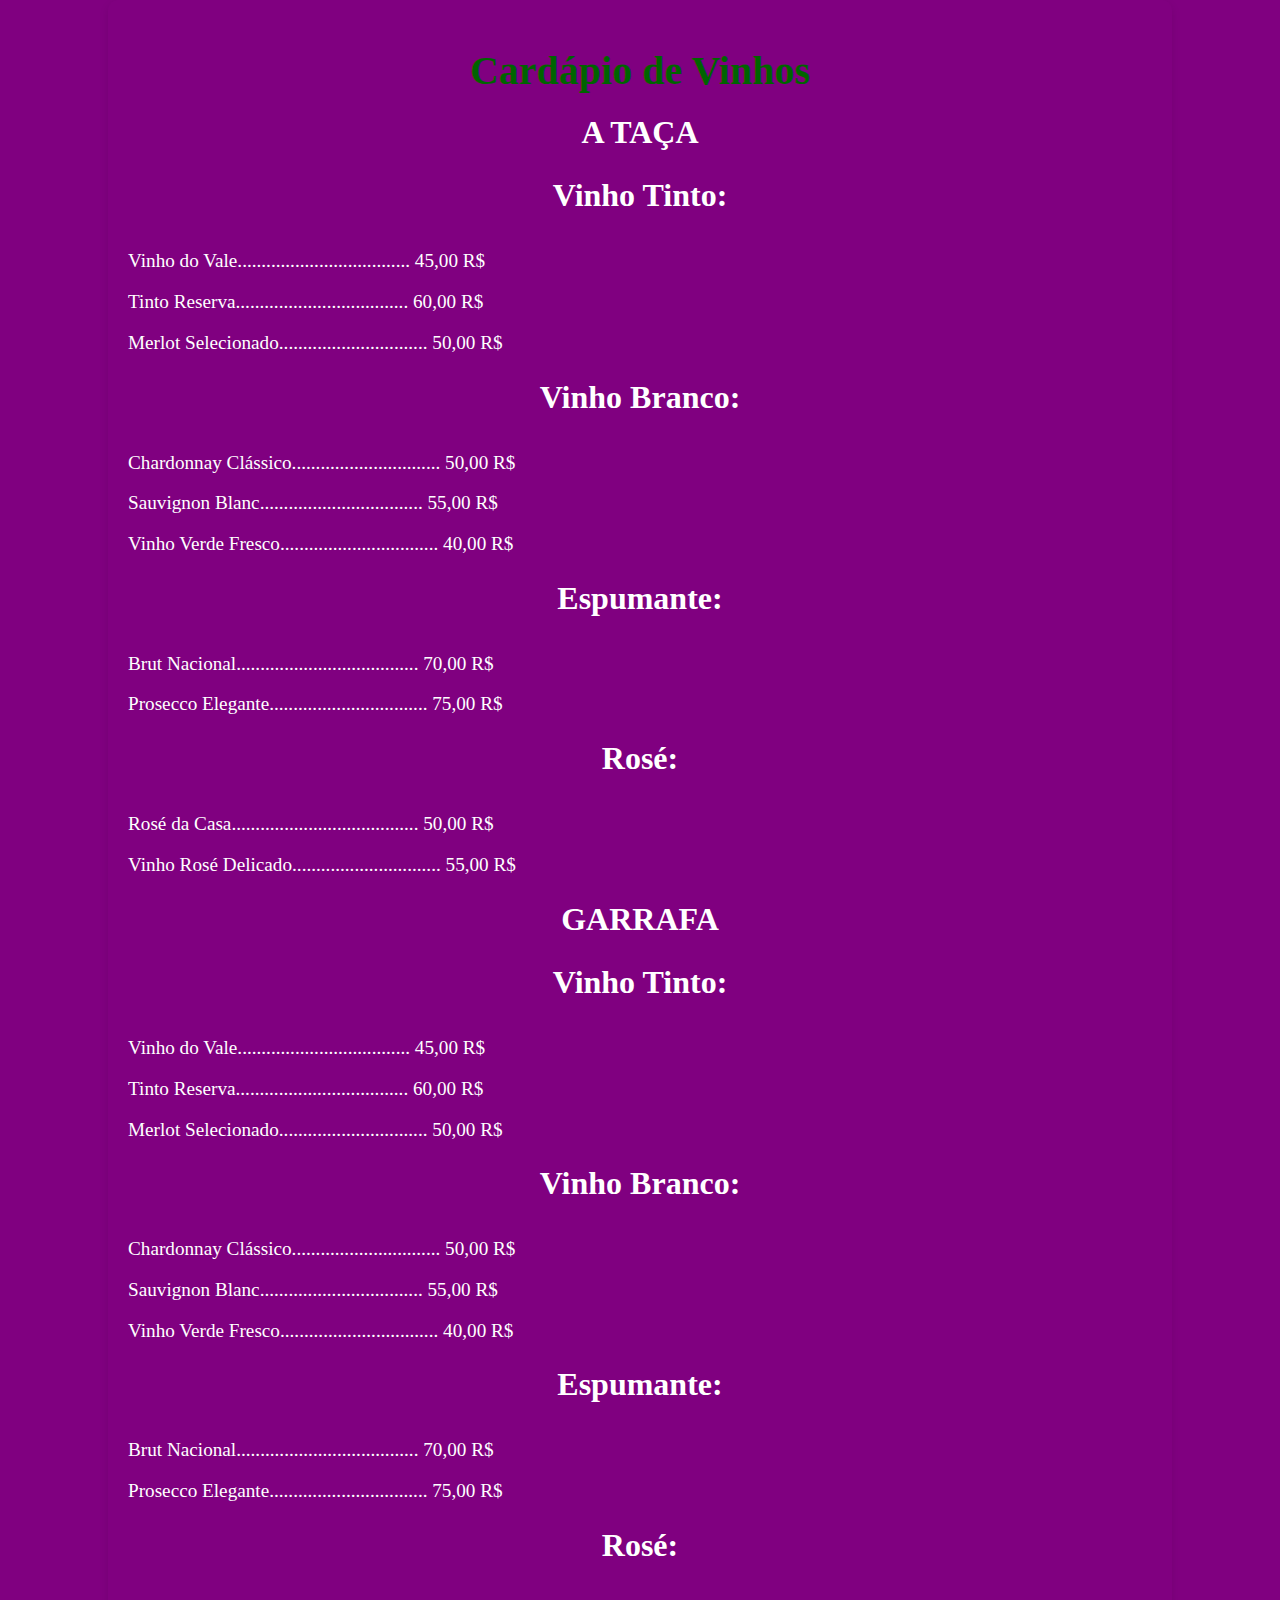
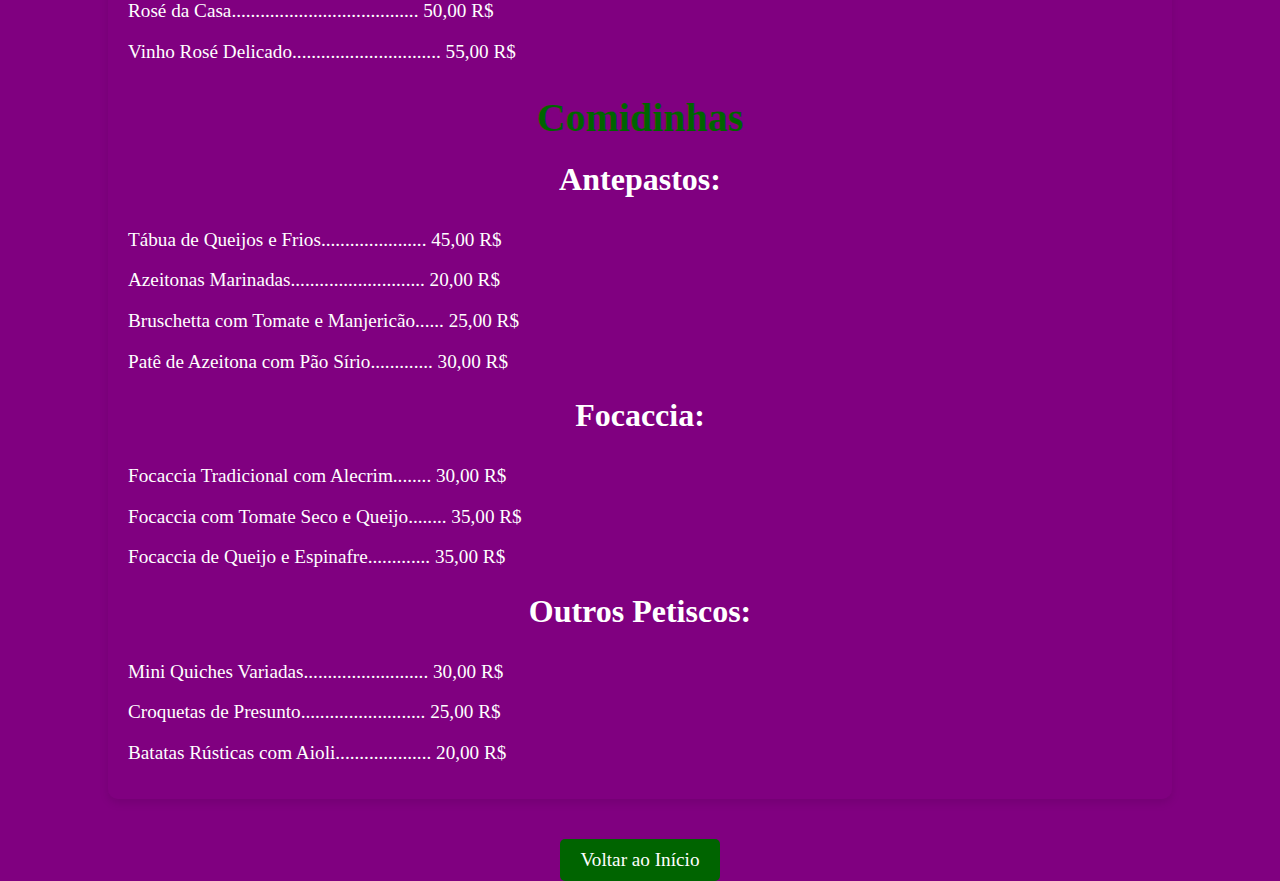
<file: cardapio.html>
<!DOCTYPE html>
<html lang="pt-BR">
<head>
    <meta charset="UTF-8">
    <meta name="viewport" content="width=device-width, initial-scale=1.0">
    <title>Cardápio Completo - Barzinho</title>
    <link rel="stylesheet" href="index.css">
</head>
<body>
    <div class="menu-container2">
        <h1>Cardápio de Vinhos</h1>
        
        <h2>A TAÇA</h2>
        <h3>Vinho Tinto:</h3>
        <p>Vinho do Vale.................................... 45,00 R$</p>
        <p>Tinto Reserva.................................... 60,00 R$</p>
        <p>Merlot Selecionado............................... 50,00 R$</p>
        
        <h3>Vinho Branco:</h3>
        <p>Chardonnay Clássico............................... 50,00 R$</p>
        <p>Sauvignon Blanc.................................. 55,00 R$</p>
        <p>Vinho Verde Fresco................................. 40,00 R$</p>
        
        <h3>Espumante:</h3>
        <p>Brut Nacional...................................... 70,00 R$</p>
        <p>Prosecco Elegante................................. 75,00 R$</p>
        
        <h3>Rosé:</h3>
        <p>Rosé da Casa....................................... 50,00 R$</p>
        <p>Vinho Rosé Delicado............................... 55,00 R$</p>

        <h2>GARRAFA</h2>
        <h3>Vinho Tinto:</h3>
        <p>Vinho do Vale.................................... 45,00 R$</p>
        <p>Tinto Reserva.................................... 60,00 R$</p>
        <p>Merlot Selecionado............................... 50,00 R$</p>
        
        <h3>Vinho Branco:</h3>
        <p>Chardonnay Clássico............................... 50,00 R$</p>
        <p>Sauvignon Blanc.................................. 55,00 R$</p>
        <p>Vinho Verde Fresco................................. 40,00 R$</p>
        
        <h3>Espumante:</h3>
        <p>Brut Nacional...................................... 70,00 R$</p>
        <p>Prosecco Elegante................................. 75,00 R$</p>
        
        <h3>Rosé:</h3>
        <p>Rosé da Casa....................................... 50,00 R$</p>
        <p>Vinho Rosé Delicado............................... 55,00 R$</p>

        <h1>Comidinhas</h1>

        <h2>Antepastos:</h2>
        <p>Tábua de Queijos e Frios...................... 45,00 R$</p>
        <p>Azeitonas Marinadas............................ 20,00 R$</p>
        <p>Bruschetta com Tomate e Manjericão...... 25,00 R$</p>
        <p>Patê de Azeitona com Pão Sírio............. 30,00 R$</p>

        <h2>Focaccia:</h2>
        <p>Focaccia Tradicional com Alecrim........ 30,00 R$</p>
        <p>Focaccia com Tomate Seco e Queijo........ 35,00 R$</p>
        <p>Focaccia de Queijo e Espinafre............. 35,00 R$</p>

        <h2>Outros Petiscos:</h2>
        <p>Mini Quiches Variadas.......................... 30,00 R$</p>
        <p>Croquetas de Presunto.......................... 25,00 R$</p>
        <p>Batatas Rústicas com Aioli.................... 20,00 R$</p>
    </div>
    <div class="back-button-container">
        <a href="index.html" class="back-button">Voltar ao Início</a>
    </div>
</body>


</html>
</file>
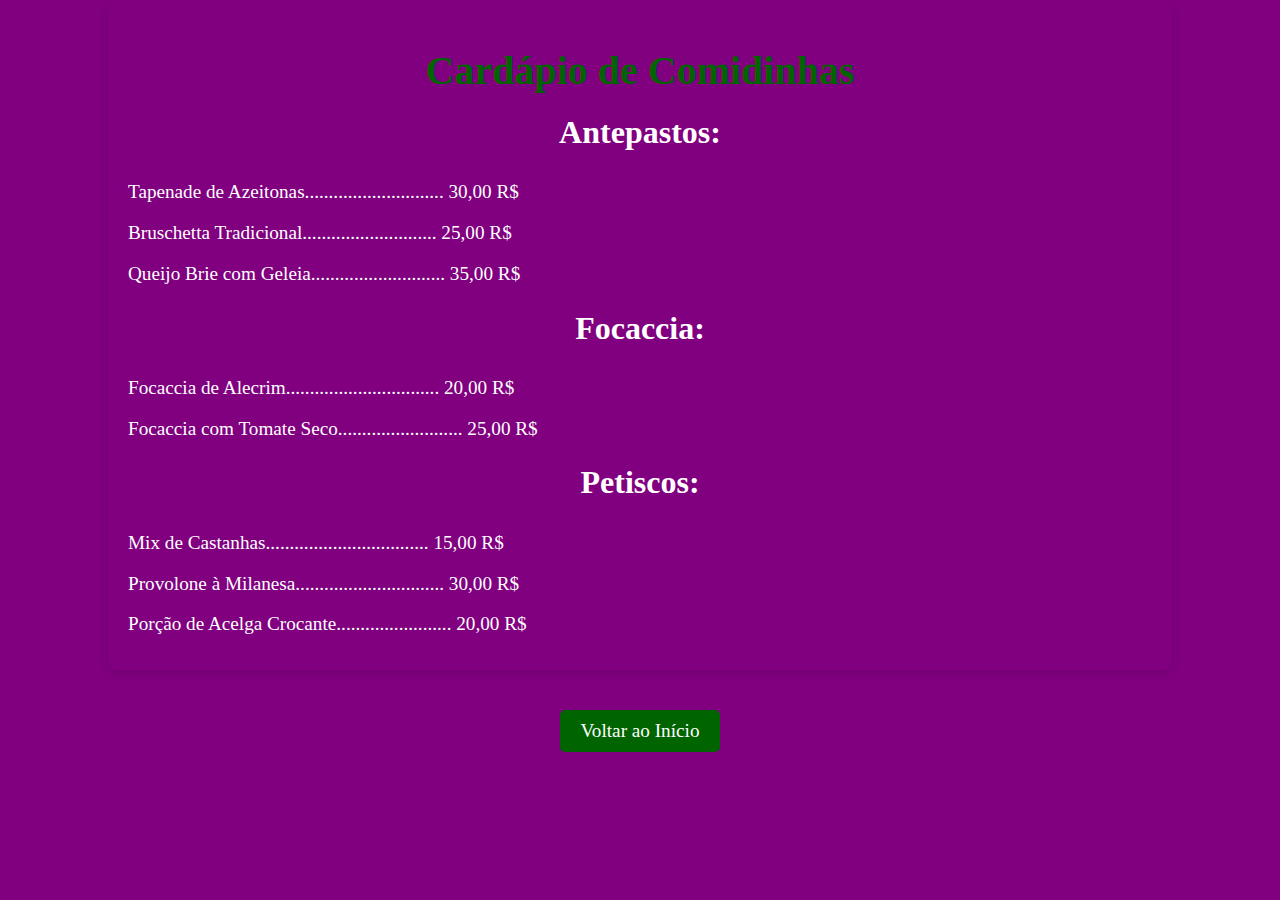
<file: comidinhas.html>
<!DOCTYPE html>
<html lang="pt-BR">
<head>
    <meta charset="UTF-8">
    <meta name="viewport" content="width=device-width, initial-scale=1.0">
    <title>Cardápio de Comidinhas - Barzinho</title>
    <link rel="stylesheet" href="index.css">
</head>
<body>
    <div class="menu-container">
        <h1>Cardápio de Comidinhas</h1>
        
        <h2>Antepastos:</h2>
        <p>Tapenade de Azeitonas............................. 30,00 R$</p>
        <p>Bruschetta Tradicional............................ 25,00 R$</p>
        <p>Queijo Brie com Geleia............................ 35,00 R$</p>

        <h2>Focaccia:</h2>
        <p>Focaccia de Alecrim................................ 20,00 R$</p>
        <p>Focaccia com Tomate Seco.......................... 25,00 R$</p>
        
        <h2>Petiscos:</h2>
        <p>Mix de Castanhas.................................. 15,00 R$</p>
        <p>Provolone à Milanesa............................... 30,00 R$</p>
        <p>Porção de Acelga Crocante........................ 20,00 R$</p>
    </div>
    <div class="back-button-container">
        <a href="index.html" class="back-button">Voltar ao Início</a>
    </div>
    
</body>
</html>
</file>
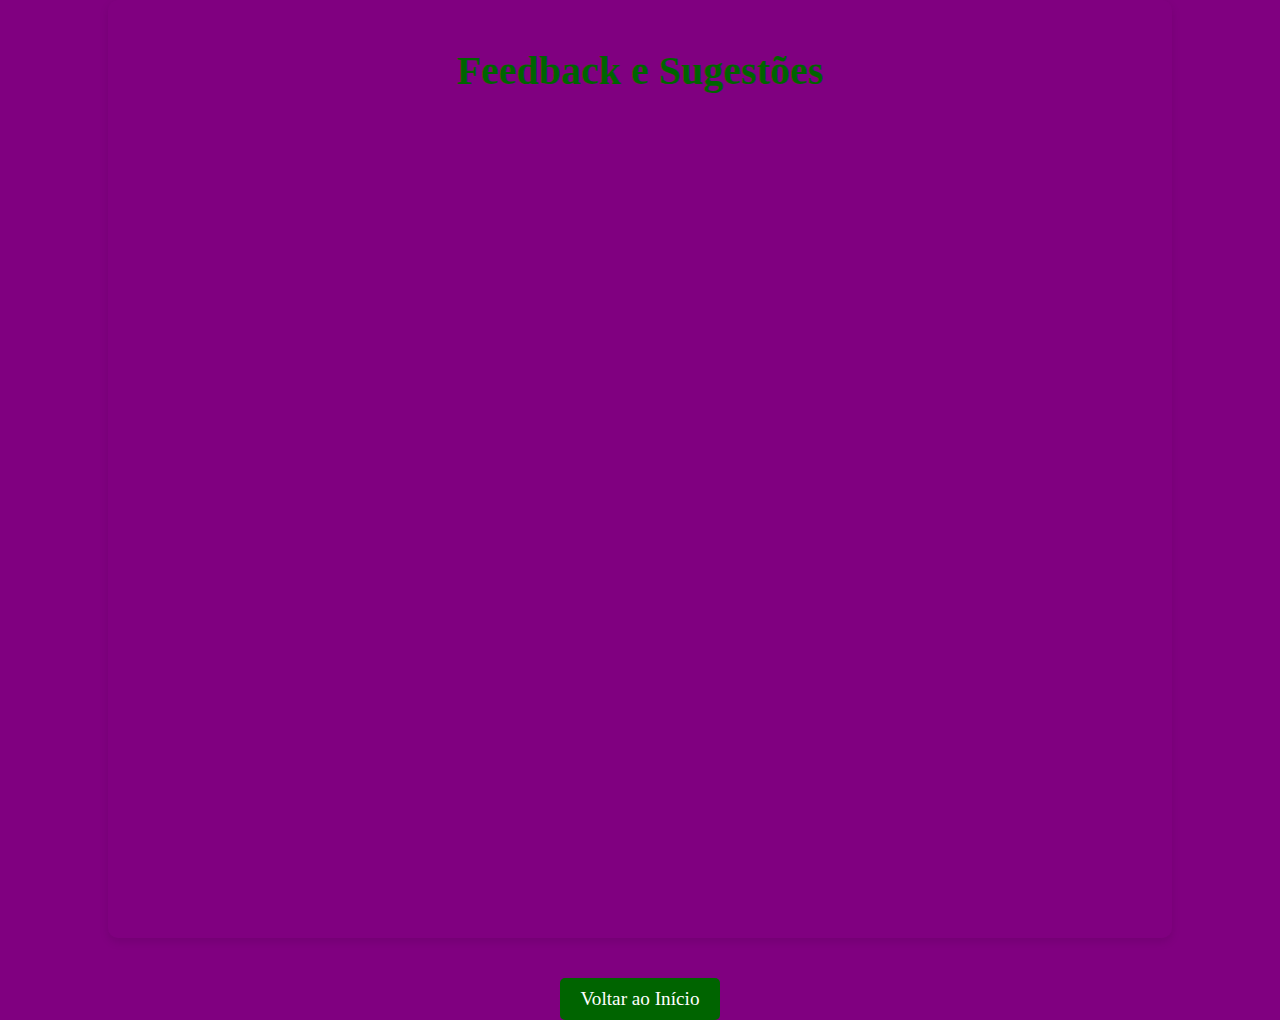
<file: contact.html>
<!DOCTYPE html>
<html lang="pt-BR">
<head>
    <meta charset="UTF-8">
    <meta name="viewport" content="width=device-width, initial-scale=1.0">
    <title>Sugestões - Barzinho</title>
    <link rel="stylesheet" href="index.css">
</head>
<body>
    <div class="form-container">
        <h1>Feedback e Sugestões</h1>
        <iframe src="https://forms.gle/7VPQrvVhdigmgSRF7" width="100%" height="800px" frameborder="0">Carregando…</iframe>
    </div>
    <div class="back-button-container">
        <a href="index.html" class="back-button">Voltar ao Início</a>
    </div>    
</body>

</html>
</file>
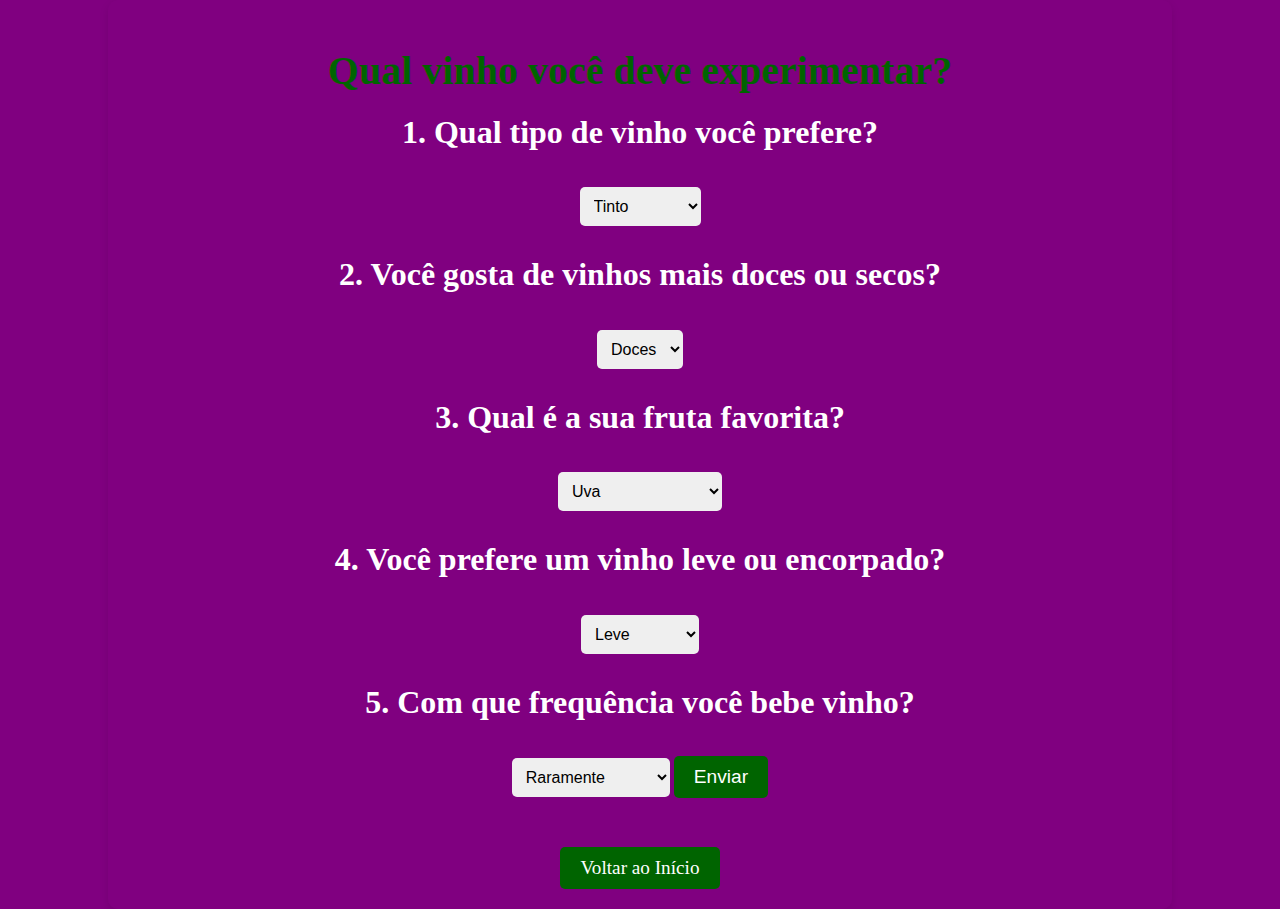
<file: recomendacao.html>
<!DOCTYPE html>
<html lang="pt-BR">
<head>
    <meta charset="UTF-8">
    <meta name="viewport" content="width=device-width, initial-scale=1.0">
    <title>Recomendação de Vinhos - Barzinho</title>
    <link rel="stylesheet" href="index.css">
</head>
<body>
    <div class="recommendation-container">
        <h1>Qual vinho você deve experimentar?</h1>
        <form id="wineSurvey">
            <h2>1. Qual tipo de vinho você prefere?</h2>
            <select name="wineType">
                <option value="tinto">Tinto</option>
                <option value="branco">Branco</option>
                <option value="rose">Rosé</option>
                <option value="espumante">Espumante</option>
            </select>

            <h2>2. Você gosta de vinhos mais doces ou secos?</h2>
            <select name="sweetDry">
                <option value="doces">Doces</option>
                <option value="secos">Secos</option>
            </select>

            <h2>3. Qual é a sua fruta favorita?</h2>
            <select name="favoriteFruit">
                <option value="uva">Uva</option>
                <option value="maca">Maçã</option>
                <option value="frutasVermelhas">Frutas vermelhas</option>
                <option value="pessego">Pêssego</option>
            </select>

            <h2>4. Você prefere um vinho leve ou encorpado?</h2>
            <select name="body">
                <option value="leve">Leve</option>
                <option value="encorpado">Encorpado</option>
            </select>

            <h2>5. Com que frequência você bebe vinho?</h2>
            <select name="frequency">
                <option value="raramente">Raramente</option>
                <option value="asVezes">Às vezes</option>
                <option value="frequentemente">Frequentemente</option>
            </select>

            <button type="button" onclick="submitSurvey()">Enviar</button>
        </form>

        <div id="recommendationResult" style="display:none;">
            <h2>Recomendação de Vinho:</h2>
            <p id="recommendedWine"></p>
        </div>

        <div class="back-button-container">
            <a href="index.html" class="back-button">Voltar ao Início</a>
        </div>
    </div>

    <script>
        function submitSurvey() {
            const wineType = document.querySelector('select[name="wineType"]').value;
            const sweetDry = document.querySelector('select[name="sweetDry"]').value;
            const favoriteFruit = document.querySelector('select[name="favoriteFruit"]').value;
            const body = document.querySelector('select[name="body"]').value;
            const frequency = document.querySelector('select[name="frequency"]').value;

            let recommendedWine = '';

            // Lógica simples de recomendação
            if (wineType === 'tinto' && sweetDry === 'secos') {
                recommendedWine = 'Tinto Reserva';
            } else if (wineType === 'branco' && sweetDry === 'doces') {
                recommendedWine = 'Chardonnay Clássico';
            } else if (wineType === 'rose') {
                recommendedWine = 'Rosé da Casa';
            } else if (wineType === 'espumante') {
                recommendedWine = 'Brut Nacional';
            } else {
                recommendedWine = 'Vinho Verde Fresco';
            }

            document.getElementById('recommendedWine').innerText = recommendedWine;
            document.getElementById('recommendationResult').style.display = 'block';
        }
    </script>
</body>
</html>
</file>
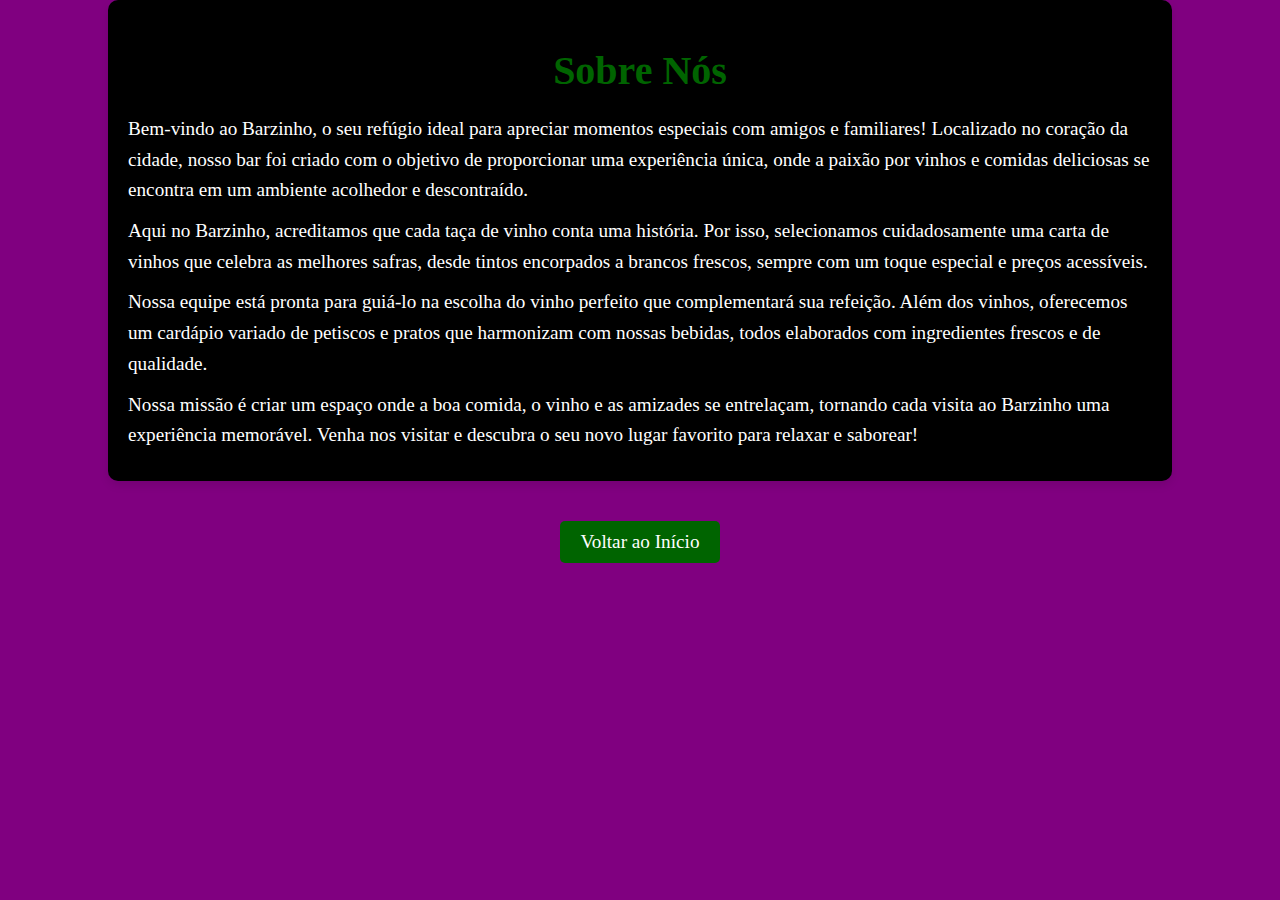
<file: sobre.html>
<!DOCTYPE html>
<html lang="pt-BR">
<head>
    <meta charset="UTF-8">
    <meta name="viewport" content="width=device-width, initial-scale=1.0">
    <title>Sobre Nós - Barzinho</title>
    <link rel="stylesheet" href="index.css">
</head>
<body>
    <div class="sobre-container">
        <h1>Sobre Nós</h1>
        <p>Bem-vindo ao Barzinho, o seu refúgio ideal para apreciar momentos especiais com amigos e familiares! Localizado no coração da cidade, nosso bar foi criado com o objetivo de proporcionar uma experiência única, onde a paixão por vinhos e comidas deliciosas se encontra em um ambiente acolhedor e descontraído.</p>
        <p>Aqui no Barzinho, acreditamos que cada taça de vinho conta uma história. Por isso, selecionamos cuidadosamente uma carta de vinhos que celebra as melhores safras, desde tintos encorpados a brancos frescos, sempre com um toque especial e preços acessíveis.</p>
        <p>Nossa equipe está pronta para guiá-lo na escolha do vinho perfeito que complementará sua refeição. Além dos vinhos, oferecemos um cardápio variado de petiscos e pratos que harmonizam com nossas bebidas, todos elaborados com ingredientes frescos e de qualidade.</p>
        <p>Nossa missão é criar um espaço onde a boa comida, o vinho e as amizades se entrelaçam, tornando cada visita ao Barzinho uma experiência memorável. Venha nos visitar e descubra o seu novo lugar favorito para relaxar e saborear!</p>
    </div>
    <div class="back-button-container">
        <a href="index.html" class="back-button">Voltar ao Início</a>
    </div>
    
</body>
</html>
</file>
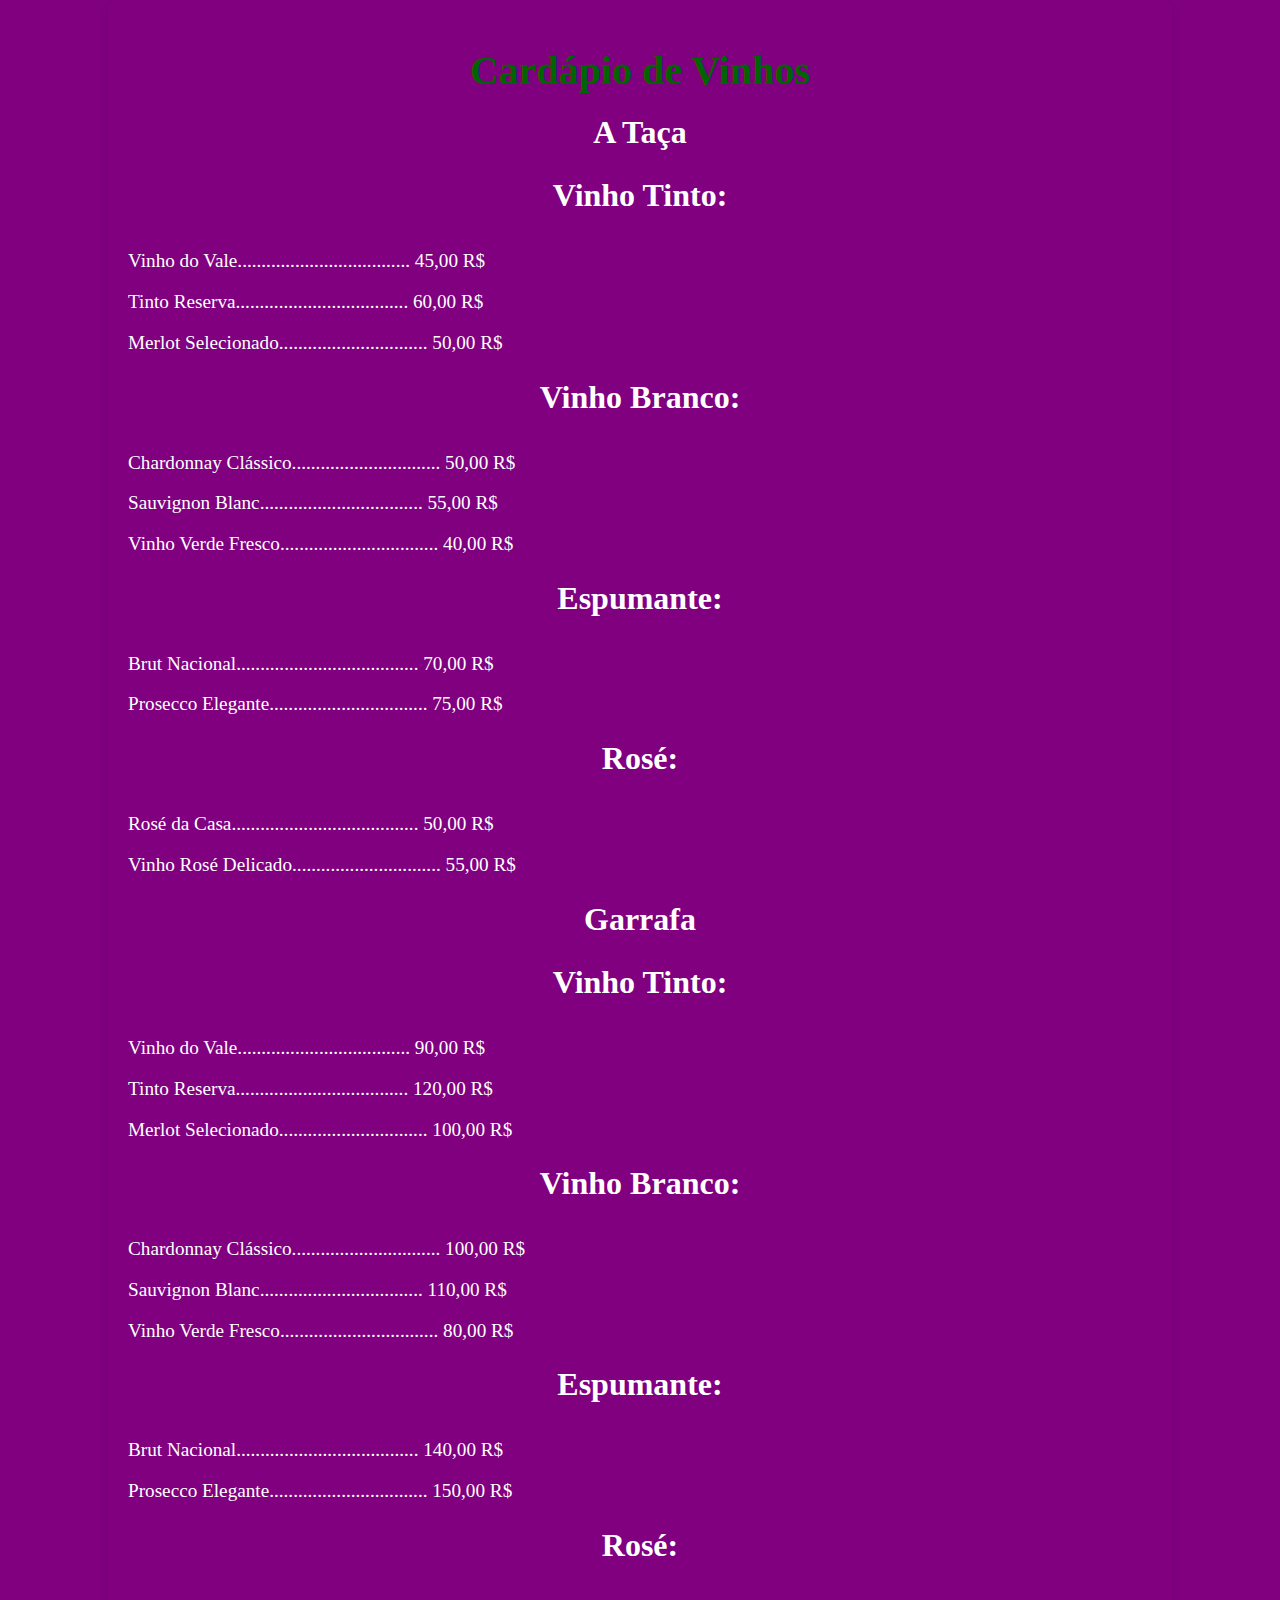
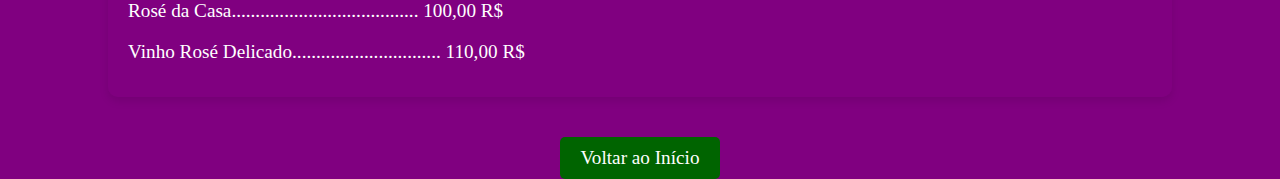
<file: vinhos.html>
<!DOCTYPE html>
<html lang="pt-BR">
<head>
    <meta charset="UTF-8">
    <meta name="viewport" content="width=device-width, initial-scale=1.0">
    <title>Cardápio de Vinhos - Barzinho</title>
    <link rel="stylesheet" href="index.css">
</head>
<body>
    <div class="menu-container">
        <h1>Cardápio de Vinhos</h1>
        <h2>A Taça</h2>
        <h3>Vinho Tinto:</h3>
        <p>Vinho do Vale.................................... 45,00 R$</p>
        <p>Tinto Reserva.................................... 60,00 R$</p>
        <p>Merlot Selecionado............................... 50,00 R$</p>

        <h3>Vinho Branco:</h3>
        <p>Chardonnay Clássico............................... 50,00 R$</p>
        <p>Sauvignon Blanc.................................. 55,00 R$</p>
        <p>Vinho Verde Fresco................................. 40,00 R$</p>

        <h3>Espumante:</h3>
        <p>Brut Nacional...................................... 70,00 R$</p>
        <p>Prosecco Elegante................................. 75,00 R$</p>

        <h3>Rosé:</h3>
        <p>Rosé da Casa....................................... 50,00 R$</p>
        <p>Vinho Rosé Delicado............................... 55,00 R$</p>

        <h2>Garrafa</h2>
        <h3>Vinho Tinto:</h3>
        <p>Vinho do Vale.................................... 90,00 R$</p>
        <p>Tinto Reserva.................................... 120,00 R$</p>
        <p>Merlot Selecionado............................... 100,00 R$</p>

        <h3>Vinho Branco:</h3>
        <p>Chardonnay Clássico............................... 100,00 R$</p>
        <p>Sauvignon Blanc.................................. 110,00 R$</p>
        <p>Vinho Verde Fresco................................. 80,00 R$</p>

        <h3>Espumante:</h3>
        <p>Brut Nacional...................................... 140,00 R$</p>
        <p>Prosecco Elegante................................. 150,00 R$</p>

        <h3>Rosé:</h3>
        <p>Rosé da Casa....................................... 100,00 R$</p>
        <p>Vinho Rosé Delicado............................... 110,00 R$</p>
    </div>
    <div class="back-button-container">
        <a href="index.html" class="back-button">Voltar ao Início</a>
    </div>
    
</body>
</html>
</file>
<file: index.css>
body {
    margin: 0;
    padding: 0;
    background-color: purple; /* Cor de fundo roxa */
    height: 100vh;
    display: flex;
    flex-direction: column;
    align-items: center;
}

.navbar {
    background-color: white; /* Cor de fundo da navbar */
    padding: 10px 20px;
    width: 100%;
    display: flex;
    justify-content: space-around; /* Distribui os botões horizontalmente */
    position: relative;
}

.nav-button {
    color: purple; /* Cor do texto dos botões da navbar */
    text-decoration: none; /* Remove sublinhado */
    font-weight: bold; /* Texto em negrito */
}

.container {
    text-align: center;
    margin-top: 50px; /* Margem acima do título */
}

h1 {
    font-family: 'Cinzel', serif;
    font-weight: 700;
    color: darkgreen; /* Cor verde escura */
    font-size: 3em;
}

.button-box {
    background-color: #ffffff; /* Cor do box roxo */
    border-radius: 10px; /* Bordas arredondadas */
    padding: 20px;
    width: 250px; /* Largura do box */
    margin: 20px auto; /* Centraliza o box */
    display: flex;
    flex-direction: column;
    align-items: center;
}

.button {
    background-color: white; /* Cor do botão */
    color: purple; /* Cor do texto do botão */
    padding: 10px 20px;
    text-decoration: none; /* Remove sublinhado */
    border-radius: 5px; /* Bordas arredondadas dos botões */
    margin: 10px 0; /* Espaço entre os botões */
    font-weight: bold; /* Texto em negrito */
    transition: background-color 0.3s; /* Efeito de transição */
}

.button:hover {
    background-color: lightgray; /* Cor ao passar o mouse */
}

.social {
    margin-top: auto; /* Empurra o botão para o final da página */
    padding: 20px; /* Espaçamento */
}

.instagram-button {
    background-color: white; /* Cor do botão do Instagram */
    color: purple; /* Cor do texto */
    padding: 10px 20px;
    text-decoration: none; /* Remove sublinhado */
    border-radius: 5px; /* Bordas arredondadas */
    font-weight: bold; /* Texto em negrito */
    transition: background-color 0.3s; /* Efeito de transição */
}

.instagram-button:hover {
    background-color: lightgray; /* Cor ao passar o mouse */
}

body {
    margin: 0;
    padding: 0;
    background-color: purple; /* Cor de fundo roxa */
    font-family: 'Cinzel', serif; /* Fonte Cinzel */
    color: white; /* Cor do texto */
}

.menu-container {
    width: 80%;
    margin: 0 auto; /* Centraliza o conteúdo */
    padding: 20px;
    background-color: rgba(128, 0, 128, 0.8); /* Fundo roxo com transparência */
    border-radius: 10px; /* Bordas arredondadas */
    box-shadow: 0 4px 10px rgba(0, 0, 0, 0.1); /* Sombra suave */
    text-align: center; /* Centraliza o texto */
}

h1 {
    font-size: 2.5em; /* Tamanho do título principal */
    color: darkgreen; /* Cor do título */
    margin-bottom: 20px; /* Espaço abaixo do título */
}

h2 {
    margin-top: 20px; /* Espaço acima dos subtítulos */
    font-size: 2em; /* Tamanho dos subtítulos */
    color: white; /* Cor dos subtítulos */
}

h3 {
    font-size: 1.5em; /* Tamanho dos cabeçalhos das seções */
    color: white; /* Cor dos cabeçalhos */
}

p {
    text-align: center;
    font-size: 1.2em; /* Tamanho da fonte dos itens do cardápio */
    line-height: 1.6; /* Altura da linha para melhor legibilidade */
    margin: 10px 0; /* Espaçamento entre os itens */
}


.sobre-container {
    width: 80%;
    margin: 0 auto; /* Centraliza o conteúdo */
    padding: 20px;
    background-color: rgb(0, 0, 0); /* Fundo preto com transparência */
    border-radius: 10px; /* Bordas arredondadas */
    box-shadow: 0 4px 10px rgba(0, 0, 0, 0.1); /* Sombra suave */
    text-align: center; /* Centraliza o texto */
    color: white; /* Cor do texto */
}

h1 {
    font-size: 2.5em; /* Tamanho do título */
    color: rgb(0, 45, 0); /* Cor do título */
    margin-bottom: 20px; /* Espaço abaixo do título */
}

p {
    font-size: 1.2em; /* Tamanho da fonte dos parágrafos */
    line-height: 1.6; /* Altura da linha para melhor legibilidade */
    margin: 30px 0; /* Espaçamento entre os parágrafos */
    text-align: left; /* Centraliza o texto */
    color: white; /* Cor do texto */
}

.form-container {
    width: 80%;
    margin: 0 auto; /* Centraliza o conteúdo */
    padding: 20px;
    background-color: rgba(128, 0, 128, 0.8); /* Fundo roxo com transparência */
    border-radius: 10px; /* Bordas arredondadas */
    box-shadow: 0 4px 10px rgba(0, 0, 0, 0.1); /* Sombra suave */
    text-align: center; /* Centraliza o texto */
}

h1 {
    color: darkgreen; /* Cor do título */
    margin-bottom: 20px; /* Espaço abaixo do título */
}

body {
    margin: 0;
    padding: 0;
    background-color: purple; /* Cor de fundo roxa */
    font-family: 'Cinzel', serif; /* Fonte Cinzel */
    color: white; /* Cor do texto */
}

.menu-container2 {
    width: 80%;
    margin: 0 auto; /* Centraliza o conteúdo */
    padding: 20px;
    background-color: rgba(128, 0, 128, 0.8); /* Fundo roxo com transparência */
    border-radius: 10px; /* Bordas arredondadas */
    box-shadow: 0 4px 10px rgba(0, 0, 0, 0.1); /* Sombra suave */
    text-align: center; /* Centraliza o texto */
}

h1 {
    font-size: 2.5em; /* Tamanho do título principal */
    color: darkgreen; /* Cor do título */
    margin-bottom: 20px; /* Espaço abaixo do título */
}

h2, h3 {
    margin-top: 20px; /* Espaço acima dos subtítulos */
    font-size: 2em; /* Tamanho dos subtítulos */
    color: white; /* Cor dos subtítulos */
}

p {
    font-size: 1.2em; /* Tamanho da fonte dos itens do cardápio */
    line-height: 1.6; /* Altura da linha para melhor legibilidade */
    margin: 10px 0; /* Espaçamento entre os itens */
}

.back-button-container {
    text-align: center; /* Centraliza o botão */
    margin-top: 40px; /* Espaço acima do botão */
}

.back-button {
    display: inline-block; /* Exibe como bloco inline */
    padding: 10px 20px; /* Espaçamento interno */
    background-color: darkgreen; /* Cor de fundo */
    color: white; /* Cor do texto */
    text-decoration: none; /* Remove o sublinhado */
    border-radius: 5px; /* Bordas arredondadas */
    font-size: 1.2em; /* Tamanho da fonte */
    transition: background-color 0.3s; /* Transição suave */
}

.back-button:hover {
    background-color: rgb(255, 255, 255); /* Cor de fundo ao passar o mouse */
}

.recommendation-container {
    width: 80%;
    margin: 0 auto; /* Centraliza o conteúdo */
    padding: 20px;
    background-color: rgba(128, 0, 128, 0.8); /* Fundo roxo com transparência */
    border-radius: 10px; /* Bordas arredondadas */
    box-shadow: 0 4px 10px rgba(0, 0, 0, 0.1); /* Sombra suave */
    text-align: center; /* Centraliza o texto */
    color: white; /* Cor do texto */
}

h1 {
    font-size: 2.5em; /* Tamanho do título principal */
    color: darkgreen; /* Cor do título */
    margin-bottom: 20px; /* Espaço abaixo do título */
}

h2 {
    margin-top: 20px; /* Espaço acima dos subtítulos */
    font-size: 2em; /* Tamanho dos subtítulos */
    color: white; /* Cor dos subtítulos */
}

select {
    padding: 10px; /* Espaçamento interno */
    margin: 10px 0; /* Espaço em cima e embaixo */
    font-size: 1em; /* Tamanho da fonte */
    border-radius: 5px; /* Bordas arredondadas */
    border: none; /* Remove a borda padrão */
}

button {
    padding: 10px 20px; /* Espaçamento interno */
    background-color: darkgreen; /* Cor de fundo */
    color: white; /* Cor do texto */
    border: none; /* Remove a borda padrão */
    border-radius: 5px; /* Bordas arredondadas */
    font-size: 1.2em; /* Tamanho da fonte */
    cursor: pointer; /* Muda o cursor ao passar o mouse */
    transition: background-color 0.3s; /* Transição suave */
}

button:hover {
    background-color: lightgreen; /* Cor de fundo ao passar o mouse */
}

#recommendationResult {
    margin-top: 20px; /* Espaço acima do resultado */
    font-size: 1.5em; /* Tamanho da fonte do resultado */
    color: yellow; /* Cor do texto do resultado */
}

.back-button-container {
    text-align: center; /* Centraliza o botão */
    margin-top: 40px; /* Espaço acima do botão */
}

.back-button {
    display: inline-block; /* Exibe como bloco inline */
    padding: 10px 20px; /* Espaçamento interno */
    background-color: darkgreen; /* Cor de fundo */
    color: white; /* Cor do texto */
    text-decoration: none; /* Remove o sublinhado */
    border-radius: 5px; /* Bordas arredondadas */
    font-size: 1.2em; /* Tamanho da fonte */
    transition: background-color 0.3s; /* Transição suave */
}

.back-button:hover {
    background-color: lightgreen; /* Cor de fundo ao passar o mouse */
}
</file>
